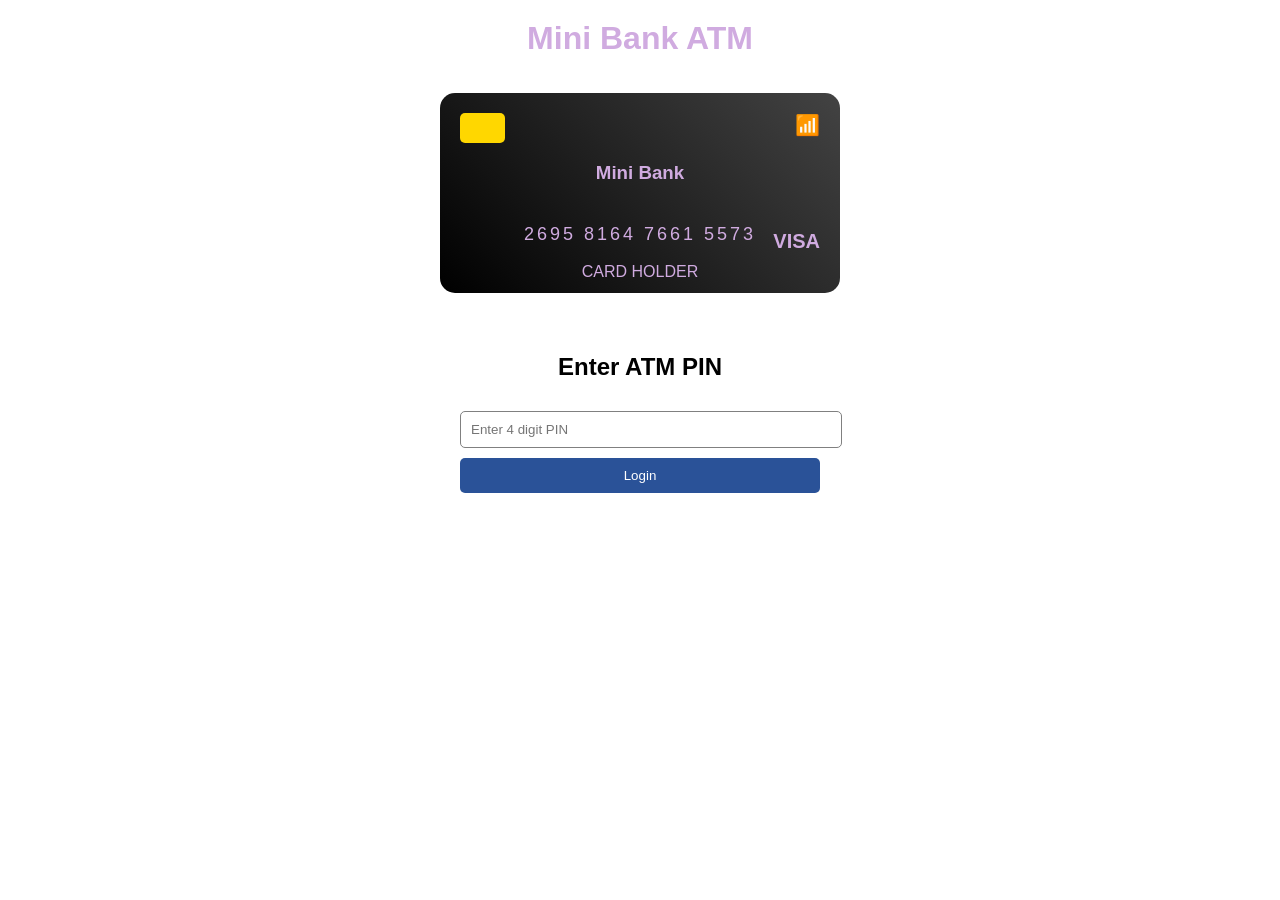
<file: index.html>
<!DOCTYPE html>
<html>
<head>
<title>Mini Bank ATM</title>

<meta name="viewport" content="width=device-width, initial-scale=1.0">

<link rel="stylesheet" href="style.css">

</head>

<body>






<h1 class="title">Mini Bank ATM</h1>

<div class="container">


<!-- ATM CARD -->

<div class="card-box" onclick="flipCard()">

<div class="card" id="card">

<!-- FRONT -->

<div class="front">

<div class="chip"></div>

<div class="tap">📶</div>

<h3 class="bank">Mini Bank</h3>

<p id="cardNumber" class="number"></p>

<p class="name">CARD HOLDER</p>

<p class="brand">VISA</p>

</div>


<!-- BACK -->

<div class="back">

<div class="strip"></div>

<p class="cvv">CVV: 123</p>

</div>

</div>

</div>



<!-- LOGIN SECTION -->

<div class="login" id="loginBox">

<h2>Enter ATM PIN</h2>

<input type="password" id="pin" placeholder="Enter 4 digit PIN">

<button onclick="login()">Login</button>

<p id="loginMsg"></p>

</div>



<!-- ATM DASHBOARD -->

<div id="atmBox">

<h2>ATM Dashboard</h2>

<p class="balance">
Balance ₹<span id="balance">5000</span>
</p>

<input type="number" id="amount" placeholder="Enter Amount">


<div class="btns">

<button onclick="deposit()">Deposit</button>

<button onclick="withdraw()">Withdraw</button>

</div>


<h3>Transactions</h3>

<ul id="history"></ul>


<button onclick="downloadReceipt()">Download Receipt</button>

<button onclick="logout()" class="logout">Logout</button>

</div>


</div>


<script src="atm.js"></script>

</body>

</html>
</file>
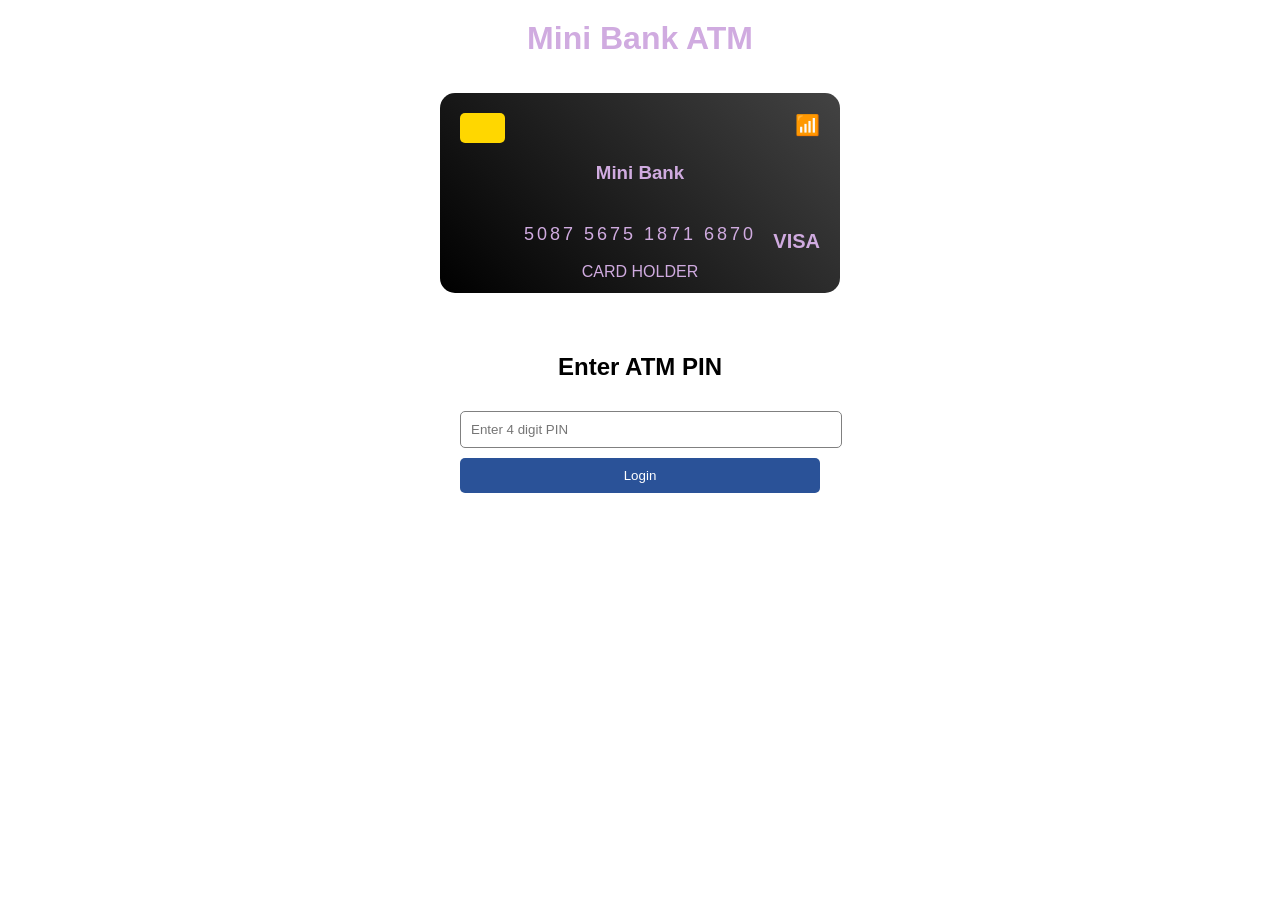
<file: atm.html>
<!DOCTYPE html>
<html>
<head>
<title>Mini Bank ATM</title>

<meta name="viewport" content="width=device-width, initial-scale=1.0">

<link rel="stylesheet" href="atm.css">

</head>

<body>



</header>


<h1 class="title">Mini Bank ATM</h1>

<div class="container">


<!-- ATM CARD -->

<div class="card-box" onclick="flipCard()">

<div class="card" id="card">

<!-- FRONT -->

<div class="front">

<div class="chip"></div>

<div class="tap">📶</div>

<h3 class="bank">Mini Bank</h3>

<p id="cardNumber" class="number"></p>

<p class="name">CARD HOLDER</p>

<p class="brand">VISA</p>

</div>


<!-- BACK -->

<div class="back">

<div class="strip"></div>

<p class="cvv">CVV: 123</p>

</div>

</div>

</div>



<!-- LOGIN SECTION -->

<div class="login" id="loginBox">

<h2>Enter ATM PIN</h2>

<input type="password" id="pin" placeholder="Enter 4 digit PIN">

<button onclick="login()">Login</button>

<p id="loginMsg"></p>

</div>



<!-- ATM DASHBOARD -->

<div id="atmBox">

<h2>ATM Dashboard</h2>

<p class="balance">
Balance ₹<span id="balance">5000</span>
</p>

<input type="number" id="amount" placeholder="Enter Amount">


<div class="btns">

<button onclick="deposit()">Deposit</button>

<button onclick="withdraw()">Withdraw</button>

</div>


<h3>Transactions</h3>

<ul id="history"></ul>


<button onclick="downloadReceipt()">Download Receipt</button>

<button onclick="logout()" class="logout">Logout</button>

</div>


</div>


<script src="atm.js"></script>

</body>

</html>
</file>
<file: style.css>
body{
font-family:Arial;
margin:0;
background:linear-gradient(135deg,#a5e2dd);
color:rgb(208, 171, 224);
text-align:center;
}

.title{
margin-top:20px;
}

.container{
max-width:400px;
margin:auto;
padding:15px;
}

/* CARD */

.card-box{
perspective:1000px;
margin-bottom:20px;
}

.card{
width:100%;
height:200px;
position:relative;
transform-style:preserve-3d;
transition:transform 0.8s;
}

.card.flip{
transform:rotateY(180deg);
}

.front,.back{
position:absolute;
width:100%;
height:100%;
border-radius:15px;
padding:20px;
box-sizing:border-box;
backface-visibility:hidden;
}

.front{
background:linear-gradient(45deg,#000,#434343);
}

.back{
background:black;
transform:rotateY(180deg);
}

.chip{
width:45px;
height:30px;
background:gold;
border-radius:5px;
}

.number{
letter-spacing:3px;
margin-top:40px;
font-size:18px;
}

.brand{
position:absolute;
right:20px;
bottom:20px;
font-size:20px;
font-weight:bold;
}

.tap{
position:absolute;
right:20px;
top:20px;
font-size:20px;
animation:tap 1.5s infinite;
}

@keyframes tap{

0%{opacity:0.3}
50%{opacity:1}
100%{opacity:0.3}

}

.strip{
height:40px;
background:#333;
margin-top:20px;
}

.cvv{
margin-top:20px;
text-align:right;
}

/* LOGIN + ATM */

.login,#atmBox{
background:white;
color:black;
padding:20px;
border-radius:10px;
}

#atmBox{
display:none;
}

input{
width:100%;
padding:10px;
margin-top:10px;
border-radius:5px;
border:1px solid gray;
}

button{
margin-top:10px;
padding:10px;
width:100%;
background:#2a5298;
color:white;
border:none;
border-radius:5px;
cursor:pointer;
}

button:hover{
background:#80b2d6;
}

.balance{
font-size:20px;
font-weight:bold;
}

ul{
text-align:left;
max-height:150px;
overflow:auto;
}

/* MOBILE */

@media(max-width:500px){

.title{
font-size:22px;
}

.card{
height:180px;
}

}
/* NAVBAR */

.navbar{
display:flex;
justify-content:space-between;
align-items:center;
padding:10px 20px;
background:#c1c8d7;
color:white;
}

.navbar a{
color:white;
margin-left:15px;
text-decoration:none;
}

.navbar a:hover{
text-decoration:underline;
}

/* LOGOUT BUTTON */

.logout{
background:red;
margin-top:10px;
}
</file>
<file: atm.css>
body{
font-family:Arial;
margin:0;
background:linear-gradient(135deg,#a5e2dd);
color:rgb(208, 171, 224);
text-align:center;
}

.title{
margin-top:20px;
}

.container{
max-width:400px;
margin:auto;
padding:15px;
}

/* CARD */

.card-box{
perspective:1000px;
margin-bottom:20px;
}

.card{
width:100%;
height:200px;
position:relative;
transform-style:preserve-3d;
transition:transform 0.8s;
}

.card.flip{
transform:rotateY(180deg);
}

.front,.back{
position:absolute;
width:100%;
height:100%;
border-radius:15px;
padding:20px;
box-sizing:border-box;
backface-visibility:hidden;
}

.front{
background:linear-gradient(45deg,#000,#434343);
}

.back{
background:black;
transform:rotateY(180deg);
}

.chip{
width:45px;
height:30px;
background:gold;
border-radius:5px;
}

.number{
letter-spacing:3px;
margin-top:40px;
font-size:18px;
}

.brand{
position:absolute;
right:20px;
bottom:20px;
font-size:20px;
font-weight:bold;
}

.tap{
position:absolute;
right:20px;
top:20px;
font-size:20px;
animation:tap 1.5s infinite;
}

@keyframes tap{

0%{opacity:0.3}
50%{opacity:1}
100%{opacity:0.3}

}

.strip{
height:40px;
background:#333;
margin-top:20px;
}

.cvv{
margin-top:20px;
text-align:right;
}

/* LOGIN + ATM */

.login,#atmBox{
background:white;
color:black;
padding:20px;
border-radius:10px;
}

#atmBox{
display:none;
}

input{
width:100%;
padding:10px;
margin-top:10px;
border-radius:5px;
border:1px solid gray;
}

button{
margin-top:10px;
padding:10px;
width:100%;
background:#2a5298;
color:white;
border:none;
border-radius:5px;
cursor:pointer;
}

button:hover{
background:#80b2d6;
}

.balance{
font-size:20px;
font-weight:bold;
}

ul{
text-align:left;
max-height:150px;
overflow:auto;
}

/* MOBILE */

@media(max-width:500px){

.title{
font-size:22px;
}

.card{
height:180px;
}

}
/* NAVBAR */

.navbar{
display:flex;
justify-content:space-between;
align-items:center;
padding:10px 20px;
background:#c1c8d7;
color:white;
}

.navbar a{
color:white;
margin-left:15px;
text-decoration:none;
}

.navbar a:hover{
text-decoration:underline;
}

/* LOGOUT BUTTON */

.logout{
background:red;
margin-top:10px;
}
</file>
